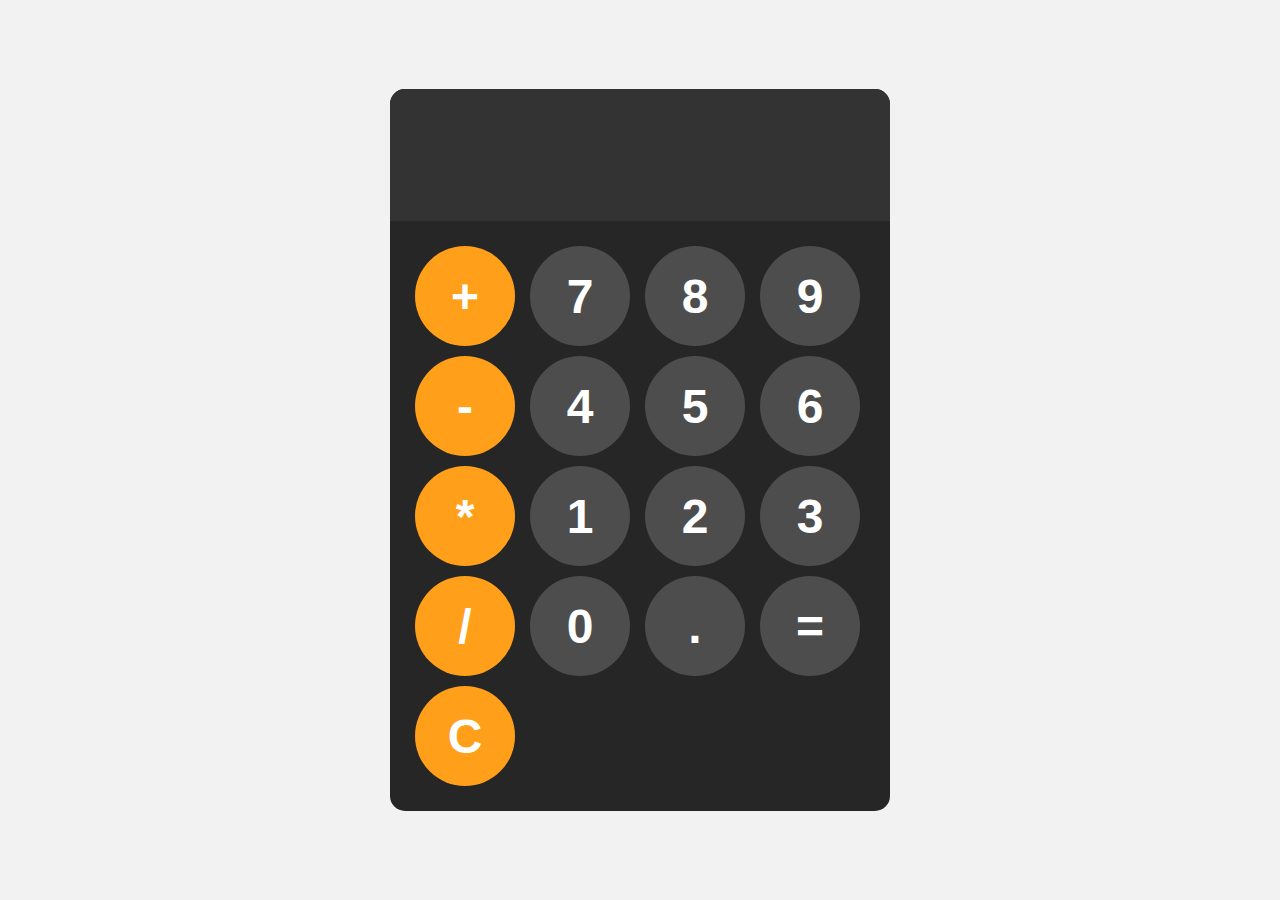
<file: index.html>
<!DOCTYPE html>
<html lang="en">
<head>
    <meta charset="UTF-8">
    <meta name="viewport" content="width=device-width, initial-scale=1.0">
    <title>Document</title>
    <link rel="stylesheet" href="style.css">
</head>
<body>
    <div id="calculator">
        <input id="display" readonly>
        <div id="keys">
            <button onclick="appendToDisplay('+')" class="operator-btn">+</button>
            <button onclick="appendToDisplay('7')">7</button>
            <button onclick="appendToDisplay('8')">8</button>
            <button onclick="appendToDisplay('9')">9</button>
            <button onclick="appendToDisplay('-')" class="operator-btn">-</button>
            <button onclick="appendToDisplay('4')">4</button>
            <button onclick="appendToDisplay('5')">5</button>
            <button onclick="appendToDisplay('6')">6</button>
            <button onclick="appendToDisplay('*')"class="operator-btn">*</button>
            <button onclick="appendToDisplay('1')">1</button>
            <button onclick="appendToDisplay('2')">2</button>
            <button onclick="appendToDisplay('3')">3</button>
            <button onclick="appendToDisplay('/')" class="operator-btn">/</button>
            <button onclick="appendToDisplay('0')">0</button>
            <button onclick="appendToDisplay('.')">.</button>
            <button onclick="calculate()">=</button> 
            <button onclick="clearDisplay()" class="operator-btn">C</button> 
        </div>
    </div>

    <script src="index.js"></script>
    
</body>
</html>
</file>
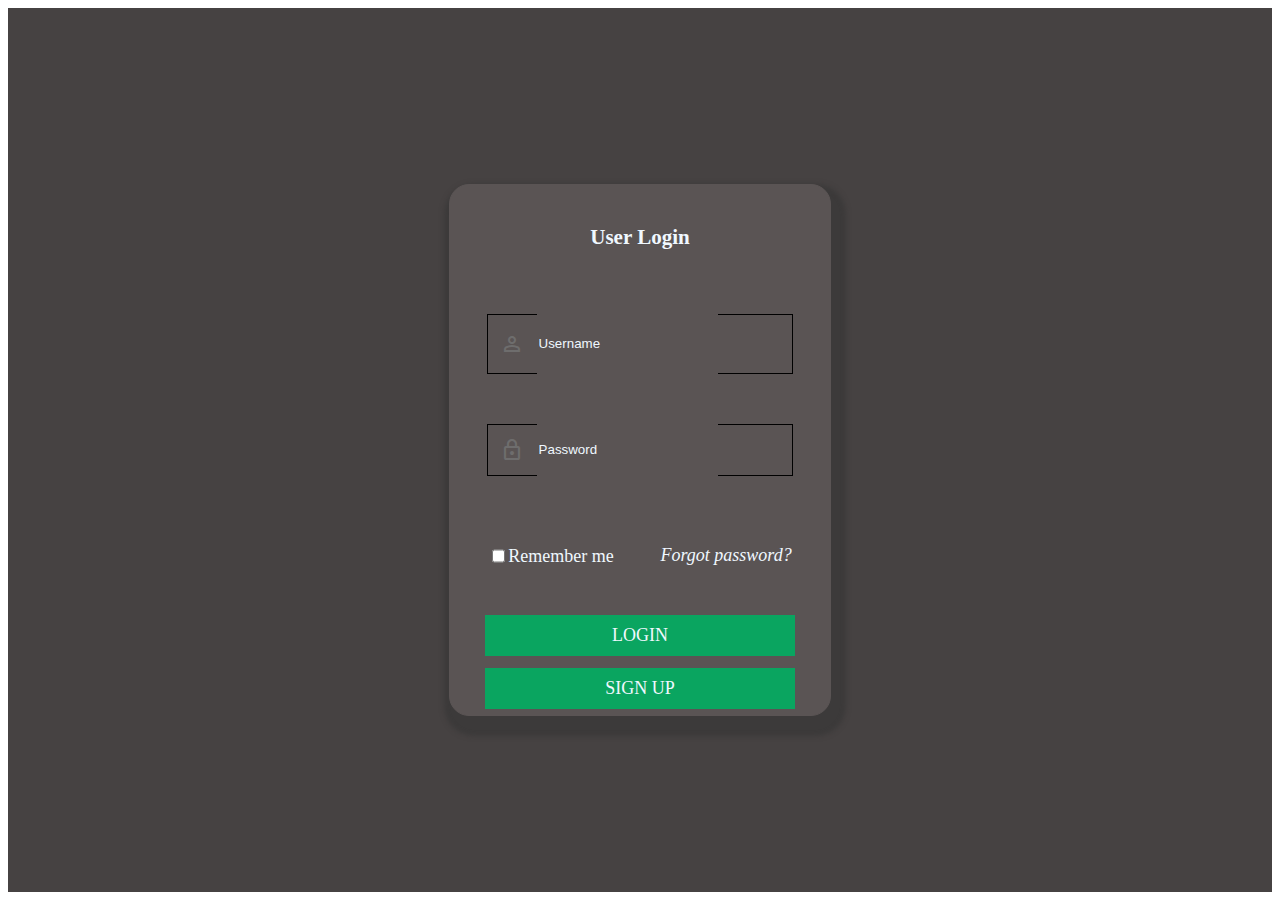
<file: userlogin.html>
<html>
    <head>
        <link rel="stylesheet" href="./userlogin.css">
        <link rel="stylesheet" href="https://fonts.googleapis.com/css2?family=Material+Symbols+Outlined:opsz,wght,FILL,GRAD@24,400,0,0" /> 
        <script
        src="https://code.jquery.com/jquery-3.7.1.min.js"
        integrity="sha256-/JqT3SQfawRcv/BIHPThkBvs0OEvtFFmqPF/lYI/Cxo="
        crossorigin="anonymous"></script>
        <script src="./index.js"></script>
    </head>

    <body>
<div id="beeba">


        <div id="user-login">
            <div id="LoginContiner">

                <h3>User Login</h3>
            </div>
            <div id="firstContainer">

          
            <div id="first">
                <div id="user-name">
                    <span class="material-symbols-outlined">
                      person
                    </span>
                    <input id="userFeild" type="text" placeholder ="Username">
                </div>
            </div>
        </div>
        <div id="secondContainer">
           <div id="second">
                <div id="pass">
                      <span class="material-symbols-outlined">
                        lock
                      </span>
                     <input id="space" type="text" placeholder="Password">
                </div>
            </div>
        </div>

            <div id="forgot">
           

              <div id="third">
                <div id="zebra">
                    
                    <input id="hash" type="checkbox" placeholder="Remember me">
                    <p>Remember me</p>

                </div>
      
                <div id="question">
                    <a class= "textStyle" href="#">Forgot password?</a>
                </div>
            </div>
            </div>

        <div id="thirdContainer">
          <div id="login-box">
                <div id="loginn">
                   <a class= "stupid" href="#">LOGIN</a>
               </div>
           </div>
           <div id="signup-box">
            <div id="sign-upp">
               <a class= "ninja" href="../sign up/signup.html">SIGN UP</a>
           </div>
       </div>
        </div>

         

        </div>
    </div>
    <script>
        console.log("inner Body");
     </script>
    </body>

</html>
</file>
<file: style.css>
button{
    width: 100px;
    height: 100px;
    border-radius: 50px;
    border: none;
    background-color: hsl(0, 0%, 30%);
    color: white;
    font-size: 3rem;
    font-weight: bold;
    cursor: pointer;
}
button:hover{
    background-color: hsl(0, 0%, 40%);
}
button:active{
    background-color: hsl(0, 0%, 50%);
}
#keys{
    display: grid;
    grid-template-columns: repeat(4, 1fr);
    gap: 10px;
    padding: 25px;
}
#calculator{
    font-family: Arial, sans-serif;
    background-color: hsl(0, 0%, 15%);
    border-radius: 15px;
    max-width: 500px;
    overflow: hidden;
}
#display{
    width: 100%;
    padding: 20px;
    font-size: 5rem;
    text-align: left;
    border: none;
    background-color: hsl(0, 0%, 20%);
    color: white;
}
body{
    margin: 0;
    display: flex;
    justify-content: center;
    align-items: center;
    height: 100vh;
    background-color: hsl(0, 0%, 95%);
}
.operator-btn{
    background-color: hsl(35, 100%, 55%);
}
.operator-btn:hover{
    background-color: hsl(35, 100%, 65%);
}
.operator-btn:active{
    background-color: hsl(35, 100%, 75%);
}
</file>
<file: userlogin.css>
#user-login{
    border: 1px solid #5A5454 ;
    height: 60%;
    border-radius: 20px;
    width: 30%;
    font-size: large;
    
    box-shadow: 5px 10px 5px 10px rgb(60, 58, 58);
    background-color: #5A5454;
    color: aliceblue;
    
    }
    h3{
        font-style: normal;
    }
    
    input::-webkit-input-placeholder{
        color:aliceblue;
    }
    input:-moz-placeholder {
        color:aliceblue;
    }
    .textStyle{
        color: aliceblue;
        text-decoration: none;
        font-style: italic;
    }
    .stupid{
        font-style: normal;
        color: aliceblue;
        text-decoration: none;
    }
    #first{
        border: 1px solid black;
        height: 55%;
        width: 80%;
        justify-content: center;
       display: flex;
       align-items: center;
       padding: 1%, 1% ,1%, 1%;
    }
    #second{
        border: 1px solid black;
        height: 48%;
       width: 80%;
        justify-content: center;
       display: flex;
       align-items: center;
       padding: 1%, 1% ,1%, 1%;
    }
    #third{
        display: flex;
        height: 20%;
        width: 80%;
        padding: 1%;
        justify-content: space-between;
    }
    
    #login-box{
        display: flex;
        height: 31%;
        width: 80%;
        padding: 1%;
        justify-content: space-around;
        background-color: #0AA560;
        align-items: center
    
    }
    
    #fourthContainer{
        display: flex;
        width: 100%;
        height: 20%;
        justify-content: center;
        align-items: center;
    }
    
    #signup-box{
        display: flex;
        height: 31%;
        width: 80%;
        padding: 1%;
        justify-content: space-around;
        background-color: #0AA560;
        align-items: center
    }
    
    .ninja{
        font-style: normal;
        color: aliceblue;
        text-decoration: none;
    }
    
    
    
    #secondContainer{
        display: flex;
        width: 100%;
        height: 20%;
        justify-content: center;
        align-items: center;
    }
    
    #thirdContainer{
        display: flex;
        width: 100%;
        height: 20%;
        justify-content: center;
        align-items: center;
        flex-wrap: wrap;
    
    }
    
    #LoginContiner{
        height: 20%;
        width: 80%;
        display: flex;
        justify-content: center;
        align-items: center;
    }
    
    #space{ 
        height: 508%;
        outline: none;
        border: 0px;
    }
    #zebra{
        
        display: flex;
     
        ALIGN-ITEMS: center;
    
    }
    #hash{
        height: 508%;
        outline: none;
        border: 0px;  
        background-color: #5A5454;  
    }
    
    #firstContainer{
        display: flex;
        width: 100%;
        height: 20%;
        justify-content: center;
        align-items: center;
    }
    
    input{
        height: 33%;
        outline: none;
        background-color: #5A5454;
    }
    input:focus{
        outline: none;
    }
    #userFeild{
        height: 508%;
        outline: none;
        border: 0px;   
    }
    #user-name , #pass , #forgot {
       
       display: flex;
       align-items: center;
    
        height: 20%;
        width: 100%;
        
    }
    #LoginContiner{
    justify-content: center;
       display: flex;
       align-items: center;
    
        height: 20%;
        width: 100%;
    }
    .material-symbols-outlined{
       
        padding: 4%;
        color: #6E6D6D;
    }
    
    #forgot{
        display: inline;
        display: flex;
        justify-content: space-evenly;
    }
    
    body{
        justify-content: space-around;
        display: flex;
    }
    #beeba{
        height: 100%;
        width: 100%;
        display: flex;
        justify-content: center;
        background-color: #464242;
    }
    #beeba{
    display: flex;
    justify-content: center;
    align-items: center;
    }
</file>
